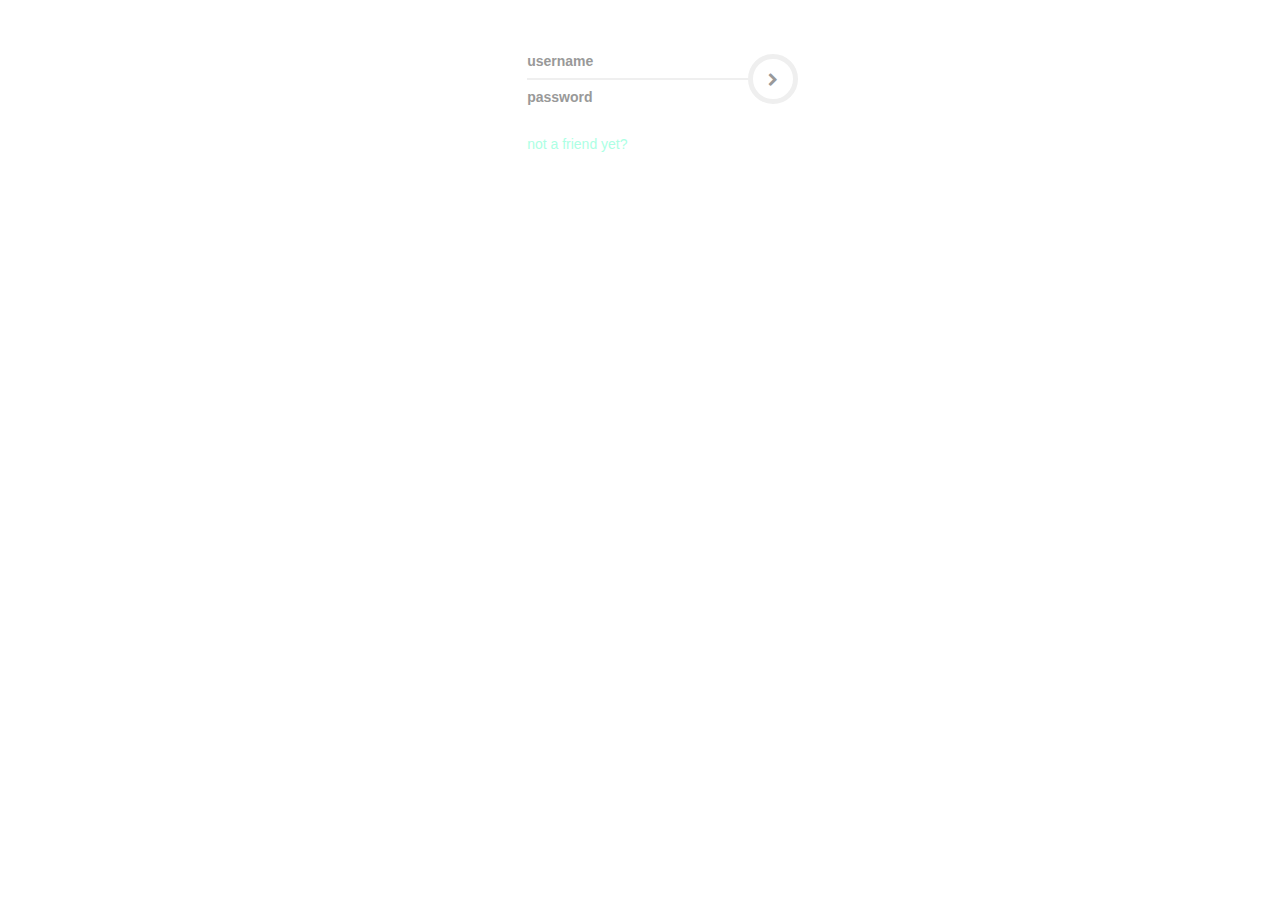
<file: create.html>
<!DOCTYPE html>
<html>
  <head>
    <meta charset="utf-8">
    <title>friends.io</title>
    <link rel="stylesheet" href="//maxcdn.bootstrapcdn.com/font-awesome/4.3.0/css/font-awesome.min.css">

      <link href="https://maxcdn.bootstrapcdn.com/bootstrap/3.3.7/css/bootstrap.min.css"
      rel="stylesheet"
      integrity="sha384-BVYiiSIFeK1dGmJRAkycuHAHRg32OmUcww7on3RYdg4Va+PmSTsz/K68vbdEjh4u"
      crossorigin="anonymous">
      <script
        src="https://code.jquery.com/jquery-3.1.1.min.js"
        integrity="sha256-hVVnYaiADRTO2PzUGmuLJr8BLUSjGIZsDYGmIJLv2b8="
        crossorigin="anonymous"></script>
        <link rel="stylesheet" href="https://cdnjs.cloudflare.com/ajax/libs/animate.css/3.5.2/animate.min.css">
      <link rel="stylesheet" href="styles.css">
      <script src="app.js" type="text/javascript"></script>
  </head>
  <body>

  </body>
</html>




<div class="text-center" style="padding:10px 0">
 <!-- Main Form -->
 <div class="login-form-1">
   <form method="post" class="pure-form" class="text-left">
     <!-- <div class="login-form-main-message"></div> -->
     <div class="main-login-form">
       <div class="login-group">
         <div class="form-group">
           <!-- <label type="text" id="username" name="userName" class="sr-only">Username</label> -->
           <input type="text" class="form-control" id="username" name="lg_username" placeholder="username">
         </div>
         <div class="form-group">
           <!-- <label id="password" for="lg_password" class="sr-only">Password</label> -->
           <input type="password" class="form-control" id="password" name="lg_password" placeholder="password">
         </div>
       </div>
       <button class="login-button"type="submit"><i class="fa fa-chevron-right"></i></button>
     </div>
     <div class="etc-login-form">
       <!-- <p>forgot your password? <a href="#">click here</a></p> -->
       <p>not a friend yet? <a href="#">create new account</a></p>
     </div>
   </form>
 </div>
</file>
<file: styles.css>
@import url(http://fonts.googleapis.com/css?family=Roboto:400);
@import url('https://fonts.googleapis.com/css?family=Open+Sans+Condensed:300');
@import url('https://fonts.googleapis.com/css?family=Inconsolata');


/*body{
  background-color:#3C81B2;
  -webkit-font-smoothing: antialiased;
  font: normal 14px Roboto,arial,sans-serif;
}*/

.darkBox{
  background-color: black;
  opacity: 1;
  width: 100%;
  height: 100%;
}
body
{
    /*transition: background 0.5s linear;
    background-attachment: fixed;
    background-position: center;
    background-size: 200px 200px;
    background-color: black;*/
}

body.background1
{
  background: url(bgpictures/bg9.jpg) no-repeat center center fixed;
  -webkit-background-size: cover;
  -moz-background-size: cover;
  -o-background-size: cover;
  background-size: cover;
}

body.background2
{
  background: url(bgpictures/bg2.jpg) no-repeat center center fixed;
  -webkit-background-size: cover;
  -moz-background-size: cover;
  -o-background-size: cover;
  background-size: cover;}

body.background3
{
  background: url(bgpictures/bg5.jpg) no-repeat center center fixed;
  -webkit-background-size: cover;
  -moz-background-size: cover;
  -o-background-size: cover;
  background-size: cover;}
  body.background4
  {
    background: url(bgpictures/bg6.jpg) no-repeat center center fixed;
    -webkit-background-size: cover;
    -moz-background-size: cover;
    -o-background-size: cover;
    background-size: cover;}

#bannerTwotext{
  color: white;
      font-family: 'Open Sans Condensed', sans-serif;
      font-size: 23px;
      position: relative;
      /* left: -25px; */
}
#signIn{
  border: 4px solid #DBF0FF;
  height: 200px;
  background-color: #4594CC;
  margin: 0 auto;
}
h1{
  display: inline-block;
  font-family: 'Roboto', sans-serif;
  font-size: 80px;
  margin: 0;
}
.top-buffer{
  margin-top: 100px;
}
#banner{
  color: white;
  z-index: 1;
  padding: 0px;
}
.container {
    padding: 25px;
    position: fixed;
}

.form-login {
    background-color: #EDEDED;
    padding-top: 10px;
    padding-bottom: 20px;
    padding-left: 20px;
    padding-right: 20px;
    border-radius: 15px;
    border-color:#d2d2d2;
    border-width: 5px;
    box-shadow:0 1px 0 #cfcfcf;
}

h4 {
 border:0 solid #fff;
 border-bottom-width:1px;
 padding-bottom:10px;
 text-align: center;
}

.form-control {
    border-radius: 10px;
}

.wrapper {
    text-align: center;
}

.group-btn{
  border-radius: 20px;
}
.pure-form{
      margin-top: 24px;
}



#wrap {
  margin: 0 auto 30px;
}

#regbar {
  height: 67px;
  background: #34495e;
}

#navthing {
  margin-left: 50px;
}

h2 {
  padding: 20px;
  color: #ecf0f1;
}

fieldset {
  border: none;
}

.login {
  position: relative;
  width: 350px;
  display: none;
}

.arrow-up {
  width: 0;
  height: 0;
  border-left: 20px solid transparent;
  border-right: 20px solid transparent;
  border-bottom: 15px solid #ECF0F1;
  left: 10%;
  position: absolute;
  top: -10px;
}

.formholder {
  background: #ecf0f1;
  width: 350px;
  border-radius: 5px;
  padding-top: 5px;
}
.formholder input[type="email"], .formholder input[type="password"] {
  padding: 7px 5px;
  margin: 10px 0;
  width: 96%;
  display: block;
  font-size: 18px;
  border-radius: 5px;
  border: none;
  -webkit-transition: 0.3s linear;
  -moz-transition: 0.3s linear;
  -o-transition: 0.3s linear;
  transition: 0.3s linear;
}
.formholder input[type="email"]:focus, .formholder input[type="password"]:focus {
  outline: none;
  box-shadow: 0 0 1px 1px #1abc9c;
}
.formholder input[type="submit"] {
  background: #1abc9c;
  padding: 10px;
  font-size: 20px;
  display: block;
  width: 100%;
  border: none;
  color: #fff;
  border-radius: 5px;
}
.formholder input[type="submit"]:hover {
  background: #1bc6a4;
}

.randompad {
  padding: 10px;
}

.green {
  color: #1abc9c;
}

a {
  color: #ecf0f1;
  text-decoration: none;
}
a:hover {
  color: #1abc9c;
}


.animated{-webkit-animation-fill-mode:both;-moz-animation-fill-mode:both;-ms-animation-fill-mode:both;animation-fill-mode:both;-webkit-animation-duration:1s;-moz-animation-duration:1s;-ms-animation-duration:1s;animation-duration:1s;}.animated.hinge{-webkit-animation-duration:2s;-moz-animation-duration:2s;-ms-animation-duration:2s;animation-duration:2s;}@-webkit-keyframes fadeInUp {
0% {
opacity: 0;
-webkit-transform: translateY(20px);
} 100% {
opacity: 1;
-webkit-transform: translateY(0);
}
}

@-moz-keyframes fadeInUp {
0% {
opacity: 0;
-moz-transform: translateY(20px);
}

100% {
opacity: 1;
-moz-transform: translateY(0);
}
}

@keyframes fadeInUp {
0% {
opacity: 0;
transform: translateY(20px);
}

100% {
opacity: 1;
transform: translateY(0);
}
}

.fadeInUp {
-webkit-animation-name: fadeInUp;
-moz-animation-name: fadeInUp;
animation-name: fadeInUp;
}

.hidden{
  display: none;
}

#hidden{
  display: none;
}

h2{
  color: red;
  font-family: 'Open Sans Condensed', sans-serif;
  padding: 0;
}


a {
  color: white;
  transition: all ease-in-out 200ms;
}
a:hover {
  color: #333333;
  text-decoration: none;
}
/*=== 3. Text Outside the Box ===*/
.etc-login-form {
  color: #ADFFE4;
  padding: 10px 20px;
}
.etc-login-form p {
  margin-bottom: 5px;
}
/*=== 4. Main Form ===*/
.login-form-1 {
  max-width: 300px;
  border-radius: 5px;
  display: inline-block;
}
.main-login-form {
  position: relative;
}
.login-form-1 .form-control {
  border: 0;
  box-shadow: 0 0 0;
  border-radius: 0;
  background: transparent;
  color: #555555;
  padding: 7px 0;
  font-weight: bold;
  height:auto;
}
.login-form-1 .form-control::-webkit-input-placeholder {
  color: #999999;
}
.login-form-1 .form-control:-moz-placeholder,
.login-form-1 .form-control::-moz-placeholder,
.login-form-1 .form-control:-ms-input-placeholder {
  color: #999999;
}
.login-form-1 .form-group {
  margin-bottom: 0;
  border-bottom: 2px solid #efefef;
  padding-right: 20px;
  position: relative;
}
.login-form-1 .form-group:last-child {
  border-bottom: 0;
}
.login-group {
  background: #ffffff;
  color: #999999;
  border-radius: 8px;
  padding: 10px 20px;
}
.login-group-checkbox {
  padding: 5px 0;
}
/*=== 5. Login Button ===*/
.login-form-1 .login-button {
  position: absolute;
  right: -25px;
  top: 50%;
  background: #ffffff;
  color: #999999;
  padding: 11px 0;
  width: 50px;
  height: 50px;
  margin-top: -25px;
  border: 5px solid #efefef;
  border-radius: 50%;
  transition: all ease-in-out 500ms;
}
.login-form-1 .login-button:hover {
  color: #555555;
  transform: rotate(450deg);
}
.login-form-1 .login-button.clicked {
  color: #555555;
}
.login-form-1 .login-button.clicked:hover {
  transform: none;
}
.login-form-1 .login-button.clicked.success {
  color: #2ecc71;
}
.login-form-1 .login-button.clicked.error {
  color: #e74c3c;
}
/*=== 6. Form Invalid ===*/
label.form-invalid {
  position: absolute;
  top: 0;
  right: 0;
  z-index: 5;
  display: block;
  margin-top: -25px;
  padding: 7px 9px;
  background: #777777;
  color: #ffffff;
  border-radius: 5px;
  font-weight: bold;
  font-size: 11px;
}
label.form-invalid:after {
  top: 100%;
  right: 10px;
  border: solid transparent;
  content: " ";
  height: 0;
  width: 0;
  position: absolute;
  pointer-events: none;
  border-color: transparent;
  border-top-color: #777777;
  border-width: 6px;
}
/*=== 7. Form - Main Message ===*/
.login-form-main-message {
  background: #ffffff;
  color: #999999;
  border-left: 3px solid transparent;
  border-radius: 3px;
  margin-bottom: 8px;
  font-weight: bold;
  height: 0;
  padding: 0 20px 0 17px;
  opacity: 0;
  transition: all ease-in-out 200ms;
}
.login-form-main-message.show {
  height: auto;
  opacity: 1;
  padding: 10px 20px 10px 17px;
}
.login-form-main-message.success {
  border-left-color: #2ecc71;
}
.login-form-main-message.error {
  border-left-color: #e74c3c;
}
/*=== 8. Custom Checkbox & Radio ===*/
/* Base for label styling */
[type="checkbox"]:not(:checked),
[type="checkbox"]:checked,
[type="radio"]:not(:checked),
[type="radio"]:checked {
  position: absolute;
  left: -9999px;
}
[type="checkbox"]:not(:checked) + label,
[type="checkbox"]:checked + label,
[type="radio"]:not(:checked) + label,
[type="radio"]:checked + label {
  position: relative;
  padding-left: 25px;
  padding-top: 1px;
  cursor: pointer;
}
/* checkbox aspect */
[type="checkbox"]:not(:checked) + label:before,
[type="checkbox"]:checked + label:before,
[type="radio"]:not(:checked) + label:before,
[type="radio"]:checked + label:before {
  content: '';
  position: absolute;
  left: 0;
  top: 2px;
  width: 17px;
  height: 17px;
  border: 0px solid #aaa;
  background: #f0f0f0;
  border-radius: 3px;
  box-shadow: inset 0 1px 3px rgba(0, 0, 0, 0.3);
}
/* checked mark aspect */
[type="checkbox"]:not(:checked) + label:after,
[type="checkbox"]:checked + label:after,
[type="radio"]:not(:checked) + label:after,
[type="radio"]:checked + label:after {
  position: absolute;
  color: #555555;
  transition: all .2s;
}
/* checked mark aspect changes */
[type="checkbox"]:not(:checked) + label:after,
[type="radio"]:not(:checked) + label:after {
  opacity: 0;
  transform: scale(0);
}
[type="checkbox"]:checked + label:after,
[type="radio"]:checked + label:after {
  opacity: 1;
  transform: scale(1);
}
/* disabled checkbox */
[type="checkbox"]:disabled:not(:checked) + label:before,
[type="checkbox"]:disabled:checked + label:before,
[type="radio"]:disabled:not(:checked) + label:before,
[type="radio"]:disabled:checked + label:before {
  box-shadow: none;
  border-color: #8c8c8c;
  background-color: #878787;
}
[type="checkbox"]:disabled:checked + label:after,
[type="radio"]:disabled:checked + label:after {
  color: #555555;
}
[type="checkbox"]:disabled + label,
[type="radio"]:disabled + label {
  color: #8c8c8c;
}
/* accessibility */
[type="checkbox"]:checked:focus + label:before,
[type="checkbox"]:not(:checked):focus + label:before,
[type="checkbox"]:checked:focus + label:before,
[type="checkbox"]:not(:checked):focus + label:before {
  border: 1px dotted #f6f6f6;
}
/* hover style just for information */
label:hover:before {
  border: 1px solid #f6f6f6 !important;
}
/*=== Customization ===*/
/* radio aspect */
[type="checkbox"]:not(:checked) + label:before,
[type="checkbox"]:checked + label:before {
  border-radius: 3px;
}
[type="radio"]:not(:checked) + label:before,
[type="radio"]:checked + label:before {
  border-radius: 35px;
}
/* selected mark aspect */
[type="checkbox"]:not(:checked) + label:after,
[type="checkbox"]:checked + label:after {
  content: '✔';
  top: 0;
  left: 2px;
  font-size: 14px;
}
[type="radio"]:not(:checked) + label:after,
[type="radio"]:checked + label:after {
  content: '\2022';
  top: 0;
  left: 3px;
  font-size: 30px;
  line-height: 25px;
}


video#bgvid {
    position: fixed;
    top: 50%;
    left: 50%;
    min-width: 100%;
    min-height: 100%;
    width: auto;
    height: auto;
    z-index: -100;
    -ms-transform: translateX(-50%) translateY(-50%);
    -moz-transform: translateX(-50%) translateY(-50%);
    -webkit-transform: translateX(-50%) translateY(-50%);
    transform: translateX(-50%) translateY(-50%);
    /*background: url(polina.jpg) no-repeat;*/
    background-size: cover;
}

#registerText{
  color: white;
}

#move{
  position: relative;
up: -8%;
bottom: 334px;
}

.testing{
  background-color: white;
}

#inner{
 color: red;
 font-family: 'Open Sans Condensed', sans-serif;
 font-size: 23px;
 position: relative;
}

.profileView{
  background-image: url(http://subtlepatterns.com/patterns/congruent_outline.png); -webkit-background-size: cover;
  -moz-background-size: cover;
  -o-background-size: cover;
  background-size: cover;
}
</file>
